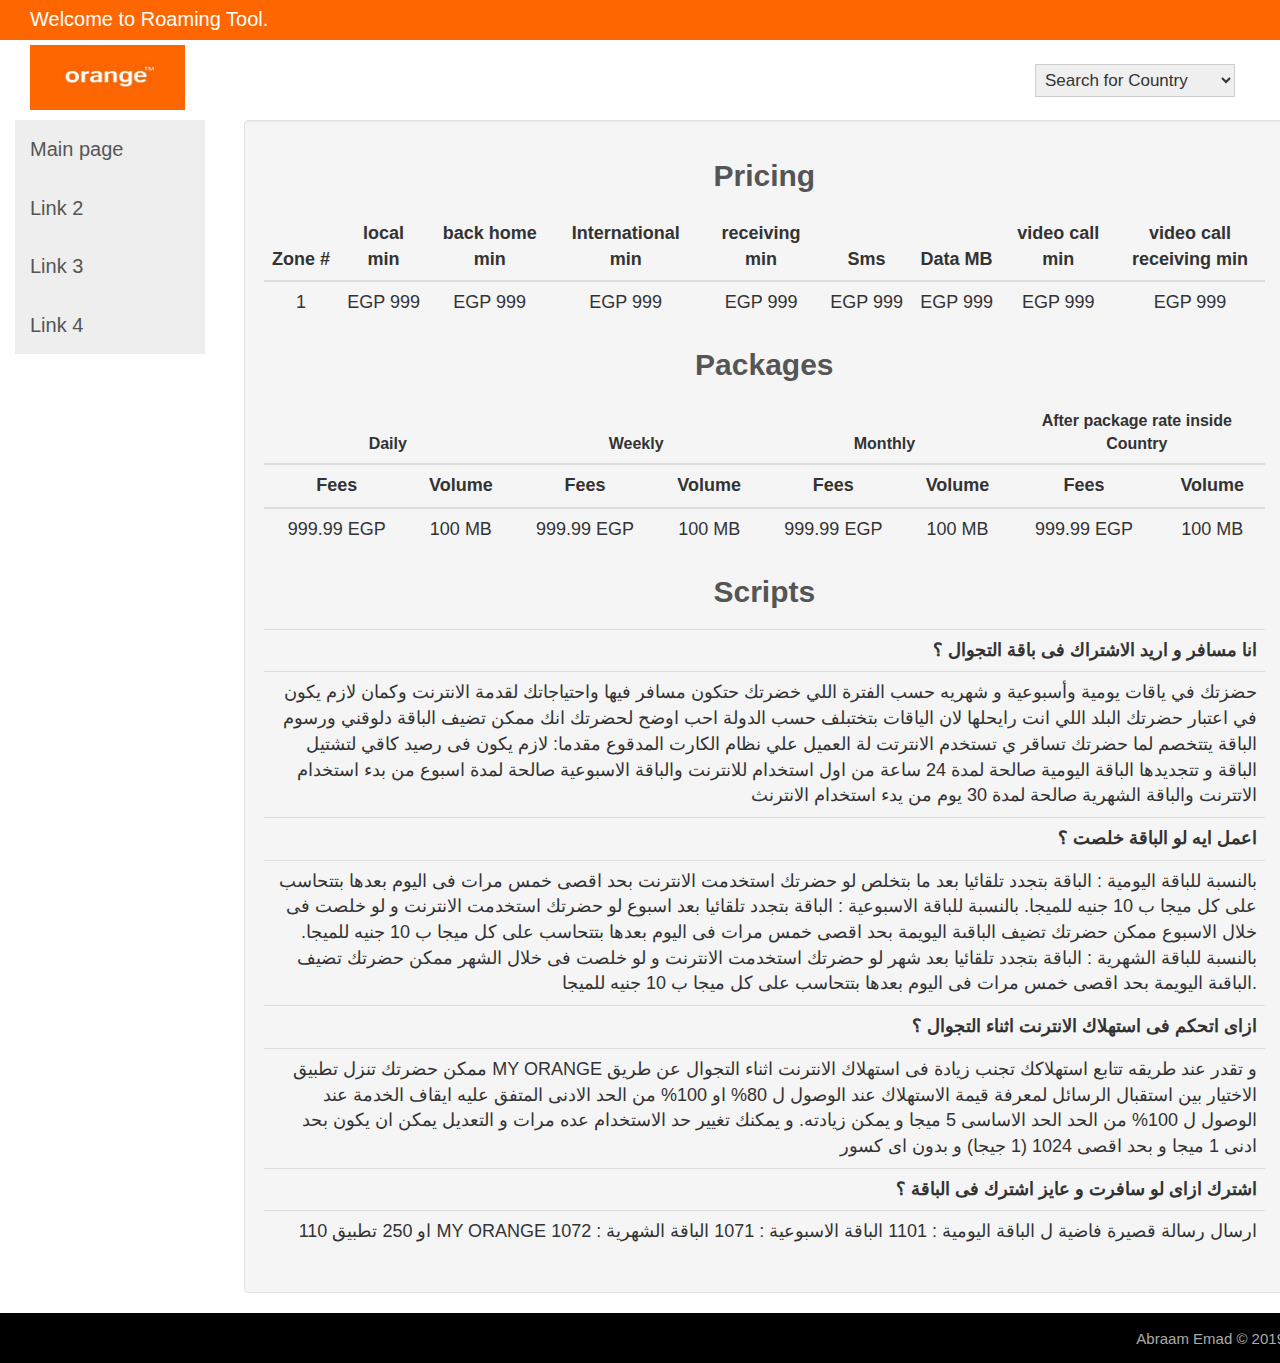
<file: Roaming/SRC/TEMPLATE/index.html>
<!DOCTYPE html>
<!--[if IE 8]> <html lang="en" class="ie8"> <![endif]-->
<!--[if !IE]><!--> <html lang="en"> <!--<![endif]-->

    <head>
        <meta charset="utf-8">
        <title>Roaming</title>
        <meta name="viewport" content="width=device-width, initial-scale=1, maximum-scale=1">
        <meta name="description" content="Roaming">
        <meta name="author" content="Abraam Emad">
        <link rel="shortcut icon" href="images/Orange.png" />

        <!-- HTML5 shim, for IE6-8 support of HTML5 elements -->
        <!--[if lt IE 9]>
          <script src="http://html5shim.googlecode.com/svn/trunk/html5.js"></script>
        <![endif]-->

        <!-- The styles -->
		<link rel="stylesheet" href="css/bootstrap.min.css" />
        <link href="css/font-awesome.min.css" rel="stylesheet" type="text/css" >
		<link rel="stylesheet" href="css/base.css" />
	</head>
	<body>
		<div id="wrapper">
			<div id="header">
				<div class="container">
					<p>Welcome to Roaming Tool.</p>
				</div>
			</div>
			<div id="navbar">
				<div class="container">
					<div class="left-container">
						<img src="images/Orange.png"/>
					</div>
					<div class="right-container">
						<div class="styled-select">
							<select>
								<option selected>Search for Country</option>
								<optgroup label="Zone 1">
									<option>Germany <span> - المانيا</span></option> 
									<option>USA <span> - امريكا</span></option> 
									<option>Germany <span> - المانيا</span></option> 
									<option>USA <span> - امريكا</span></option> 
								</optgroup>
								<optgroup label="Zone 2">
									<option>Germany <span> - المانيا</span></option> 
									<option>USA <span> - امريكا</span></option> 
									<option>Germany <span> - المانيا</span></option> 
									<option>USA <span> - امريكا</span></option> 
								</optgroup>
								<optgroup label="Zone 3">
									<option>Germany <span> - المانيا</span></option> 
									<option>USA <span> - امريكا</span></option> 
									<option>Germany <span> - المانيا</span></option> 
									<option>USA <span> - امريكا</span></option> 
								</optgroup>
							</select>
						</div>
					</div>
				</div>
			</div>
			<div id="content">
				<div class="container">
					<div class="left-container">
						<div class="vertical-menu">
						  <a href="#">Main page</a>
						  <a href="#">Link 2</a>
						  <a href="#">Link 3</a>
						  <a href="#">Link 4</a>
						</div>
					</div>
					<div class="right-container">
						<div class="well">
							<div class="headers">
								Pricing
							</div>
							<table class="table">
								<thead class="thead-dark">
									<tr>
										<th class="pricing" >Zone #</th>
										<th class="pricing">local min</th>
										<th class="pricing">back home min</th>
										<th class="pricing">International min</th>
										<th class="pricing">receiving min</th>
										<th class="pricing">Sms</th>
										<th class="pricing">Data MB</th>
										<th class="pricing">video call min</th>
										<th class="pricing">video call receiving min</th>
									</tr>
								</thead>
								<tbody>
									<tr>
										<td class="pricing" width="75px">1</td>
										<td class="pricing" width="90px">EGP 999</td>
										<td class="pricing">EGP 999</td>
										<td class="pricing">EGP 999</td>
										<td class="pricing">EGP 999</td>
										<td class="pricing" width="90px">EGP 999</td>
										<td class="pricing" width="90px">EGP 999</td>
										<td class="pricing">EGP 999</td>
										<td class="pricing" width="150px">EGP 999</td>
									</tr>
								</tbody>
							</table>
							<div class="headers">
								Packages
							</div>
							<table class="table">
								<thead class="thead-dark" style="font-size:16px">
									<tr>
										<th colspan="2">Daily</th>
										<th colspan="2">Weekly</th>
										<th colspan="2">Monthly</th>
										<th colspan="2" width="200px">After package rate inside Country</th>
									</tr>
									<tr>
										<th class="package">Fees</th>
										<th class="package">Volume</th>
										<th class="package">Fees</th>
										<th class="package">Volume</th>
										<th class="package">Fees</th>
										<th class="package">Volume</th>
										<th class="package">Fees</th>
										<th class="package">Volume</th>
									</tr>
								</thead>
								<tbody>
									<tr>
										<td class="package">999.99 EGP</td>
										<td class="package">100 MB</td>
										<td class="package">999.99 EGP</td>
										<td class="package">100 MB</td>
										<td class="package">999.99 EGP</td>
										<td class="package">100 MB</td>
										<td class="package">999.99 EGP</td>
										<td class="package">100 MB</td>
									</tr>
								</tbody>
							</table>
							<div class="headers">
								Scripts
							</div>
							<table class="table">
								<thead class="thead-dark">
									
								</thead>
								<tbody>
									<tr>
										<th class="script">انا مسافر و اريد الاشتراك فى باقة التجوال ؟</th>
									</tr>
									<tr>
										<td class="script">حضزتك في ياقات يومية وأسبوعية و شهريه حسب الفترة اللي خضرتك حتكون مسافر فيها واحتياجاتك لقدمة الانترنت وكمان لازم يكون في اعتبار حضرتك البلد اللي انت رايحلها لان الياقات بتختبلف حسب الدولة
										احب اوضح لحضرتك انك ممكن تضيف ‏الباقة دلوقني ورسوم الباقة يتتخصم لما حضرتك تساقر ي تستخدم الانترتت
										لة العميل علي نظام الكارت المدقوع مقدما:
										لازم يكون فى رصيد كاقي لتشتيل الباقة و تتجديدها
										الباقة اليومية صالحة لمدة 24 ساعة من اول استخدام للانترنت والباقة الاسبوعية صالحة لمدة اسبوع من بدء استخدام الاتترنت والباقة الشهرية صالحة لمدة 30 يوم من يدء استخدام الانترنث
										</td>
									</tr>
									<tr>
										<th class="script">اعمل ايه لو الباقة خلصت ؟</th>
									</tr>
									<tr>
										<td class="script">بالنسبة للباقة اليومية :
										الباقة بتجدد تلقائيا بعد ما بتخلص لو حضرتك استخدمت الانترنت بحد اقصى خمس مرات فى اليوم بعدها بتتحاسب على كل ميجا ب 10 جنيه للميجا.
										بالنسبة للباقة الاسبوعية :
										الباقة بتجدد تلقائيا بعد اسبوع لو حضرتك استخدمت الانترنت و لو خلصت فى خلال الاسبوع ممكن حضرتك تضيف الباقىة اليويمة بحد اقصى خمس مرات فى اليوم بعدها بتتحاسب على كل ميجا ب 10 جنيه للميجا.
										بالنسبة للباقة الشهرية :
										الباقة بتجدد تلقائيا بعد شهر لو حضرتك استخدمت الانترنت و لو خلصت فى خلال الشهر ممكن حضرتك تضيف الباقىة اليويمة بحد اقصى خمس مرات فى اليوم بعدها بتتحاسب على كل ميجا ب 10 جنيه للميجا.
										</td>
									</tr>
									<tr>
										<th class="script">ازاى اتحكم فى استهلاك الانترنت اثناء التجوال ؟</th>
									</tr>
									<tr>
										<td class="script">ممكن حضرتك تنزل تطبيق MY ORANGE  و تقدر عند طريقه تتابع استهلاكك
										تجنب زيادة فى استهلاك الانترنت اثناء التجوال عن طريق الاختيار بين
										استقبال الرسائل لمعرفة قيمة الاستهلاك عند الوصول ل 80% او 100% من الحد الادنى المتفق عليه
										ايقاف الخدمة عند الوصول ل 100% من الحد
										الحد الاساسى 5 ميجا و يمكن زيادته. و يمكنك تغيير حد الاستخدام عده مرات و التعديل يمكن ان يكون بحد ادنى 1 ميجا و بحد اقصى 1024 (1 جيجا) و بدون اى كسور
										</td>
									</tr>
									<tr>
										<th class="script">اشترك ازاى لو سافرت و عايز اشترك فى الباقة  ؟</th>
									</tr>
									<tr>
										<td class="script">110 او 250 
										تطبيق MY ORANGE 
										ارسال رسالة قصيرة فاضية ل 
										الباقة اليومية : 1101
										الباقة الاسبوعية : 1071
										الباقة الشهرية : 1072
										</td>
									</tr>
								</tbody>
							</table>
						</div>
					</div>
				</div>
			</div>
			<div id="footer">
				<div class="container footerCR">
					<p>Abraam Emad &copy; 2019</p>
				</div>
			</div>
		</div>
        <script src="js/jquery.min.js"></script>
        <script src="js/bootstrap.min.js"></script>
		<script type="text/javascript" src="js/plugins.js"></script>
	</body>
</html>
</file>
<file: Roaming/SRC/TEMPLATE/css/base.css>
/*global classes*/

.container{
	width:1300px;
	height:100%;
	margin:auto;
}
#wrapper{
	width:100%;
	height:auto;
}
#header{
	width:100%;
	height:40px;
	background-color:#FE6601;
}
#header p{
	font-family: 'Dosis', sans-serif;
	color:#FFFFFF;
	font-size:20px;
	padding-left:15px;
	padding-top:5px;
}
#navbar{
	width:100%;
	height:80px;
}
.container .left-container img{
	width:170px;
	height:70px;
	padding-left:15px;
	padding-top:5px;
}
#content{
	width:100%;
	height:auto;
	min-height:455px;
	overflow:hidden;
}
#content .container{
	height:auto;
	min-height:455px;
	overflow:hidden;
}
#footer{
	width:100%;
	height:50px;
	background-color:#000000;
}
.left-container{
	width: 18%;
	height: 100%;
	float:left;
	margin-right:0px;
	padding-right:0px;
}
.right-container{
	width: 82%;
	height: 100%;
	float:right;
	margin-left:0px;
	padding-left:0px;
}

.styled-select{
	padding-top: 24px;
	padding-right: 50px;
}
.styled-select select {
	float:right;
	padding: 5px;
	border: 1px solid #ccc;
	font-size: 17px;
	height: 40%;
	width: 200px;
}

.vertical-menu {
  width: 190px; /* Set a width if you like */
}

.vertical-menu a {
  background-color: #eee; /* Grey background color */
  color: #555555; /* Black text color */
  display: block; /* Make the links appear below each other */
  padding: 15px; /* Add some padding */
  text-decoration: none; /* Remove underline from links */
  font-size: 20px;
  font-family: 'Dosis', sans-serif;
}

.vertical-menu a:hover {
  background-color: #ccc; /* Dark grey background on mouse-over */
}

.header{
	text-align: center;
	font-size: 25px;
	font-family: 'Dosis', sans-serif;
	font-weight:Bold;
	color:#555555;
	padding-top:20px;
}
.header a{
	font-size: 25px;
	font-family: 'Dosis', sans-serif;
	color:#FE6601;
	text-decoration: none;
	
}
.header a:hover{
	color:#555555;
}

.well{
	width:100%;
}

.form-container{
	width:50%;
	margin:auto;
}
bottom{
	padding:auto;
}
td , th{
	text-align:center;
	vertical-align:middle;
}
.pricing{
	text-align: center;
	font-size: 18px;
	font-family: 'Dosis', sans-serif;
}
.package{
	text-align: center;
	font-size: 18px;
	font-family: 'Dosis', sans-serif;
}
.headers{

	margin-top:15px;
	margin-bottom:15px;
    font-family: 'Dosis', sans-serif;
    font-size: 30px;
	font-weight: bold;
    text-align: center;
	color:#555555;
}
.script{
	text-align: right;
	font-size:18px;
}
.link{
	font-family: 'Dosis', sans-serif;
	color:#FE6601;
}
.link:hover{
	color:#555555;
	text-decoration: none;
}
.footerCR{
	text-align:right;
    font-size: 15px;
	font-family: 'Dosis', sans-serif;
	color:#AAAAAA;
	padding-top: 15px;
}
/****************************************/

.top-bar-social{
	float:left;
}

.left-right-container{
	width: 50%;
	height: 100%;
	float:left
}
.right-right-container{
	width: 50%;
	height: 100%;
	float:right
}

.boxModel{
	width:49%;
	height:100%;
	background:#ffe6e6;
	margin:0 2% 30px 0;
	overflow: auto;
}

.pullRight{
	float:right;
	margin-right:0;
}
span{
	color:#800000;
	font:bold;
}

.glyphicon { margin-right:10px; }
.panel-body {padding:20px 20px; }
.panel-body .table tr td { padding-left: 100px }
.panel-body .table {margin-bottom: 0px; }

.left-container-donor-account{
	width: 80%;
	height: 100%;
	float:left;
	margin-right:0px;
	padding-right:0px;
}
.right-container-donor-account{
	width: 20%;
	height: 100%;
	float:right;
	margin-left:0px;
	padding-left:0px;
}

.sidenav{
	height: auto; /* Full-height: remove this if you want "auto" height */
    width: 200px; /* Set the width of the sidebar */
    z-index: 1; /* Stay on top */
    top: 0; /* Stay at the top */
    right: 0;
    background-color: #FE3C47; /*  */
    overflow-x: hidden; /* Disable horizontal scroll */
	float: right
}
.sidenav a {
	margin: 10px 0px;
    display: block;
}

.sidenav a i{
    color: #fff;
	padding-right:5px
}
.greenMessage{
	background:#33ff33;
	height:60px;
	text-align:center;
	border-radius:10px
}
.greenMessage p{
	padding: 15px 0px;
	font-family: 'Dosis', sans-serif;
	font-size: 36px;
	color:white;
}
.redMessage{
	background:#FE3C47;
	height:60px;
	text-align:center;
	border-radius:10px
}
.redMessage p{
	padding: 15px 0px;
	font-family: 'Dosis', sans-serif;
	font-size: 36px;
	color:white;
}
</file>
